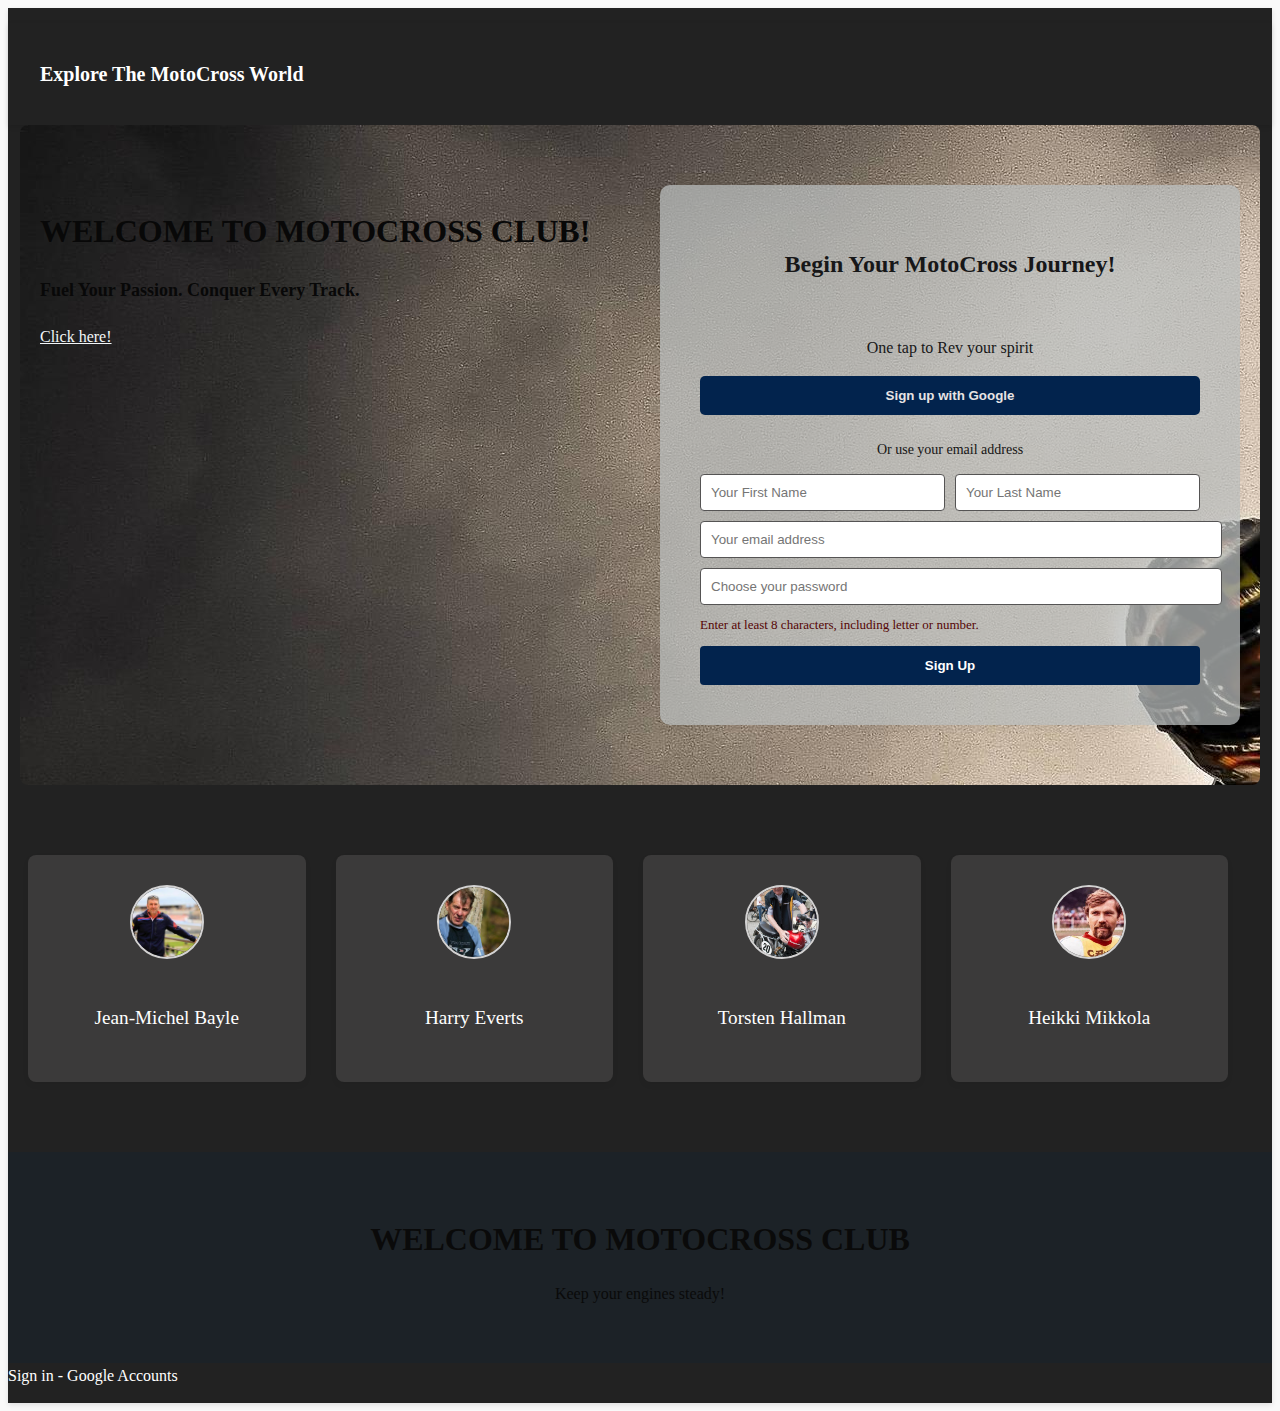
<file: Tiongson_portfolio(final) 1/portfolio-responsive-complete-main/portfolio-responsive-complete-main/projects/Tiongson_FA1/Tiongson_FA1/index.html>
<!DOCTYPE html>
<html lang="en">
<head>
<meta charset="UTF-8">
<meta name="viewport" content="width=device-width, initial-scale=1.0">
<title> Motocross Club.web</title>
<link rel="stylesheet" href="style.css">
</head>
<body>
<header class="top-bar">
<header class="top-bar">
<div class="container">
<span class="logo">Explore The MotoCross World</span>
</div>
</header>
<section class="rider container">
<div class="Rider-left">
<h1>WELCOME TO MOTOCROSS CLUB!</h1>
<p><b>Fuel Your Passion. Conquer Every Track.</b></p>
<a href="https://accounts.google.com/signin" class="Mx-link">Click here!</a>
</div>
<div class="Rider-right">
<div class="signup-box">
<h2 style ="text-align: center;">Begin Your MotoCross Journey!</h2>
<br>
<p style ="text-align: center;" >One tap to Rev your spirit</p>
<button class="google-btn">Sign up with Google</button>
<p class="divider">Or use your email address</p>
<form>
<div class="name-fields">
<input type="text" placeholder="Your First Name" required />
<input type="text" placeholder="Your Last Name" required />
</div>
<input type="email" placeholder="Your email address" required />
<input type="password" placeholder="Choose your password" required />
<small>Enter at least 8 characters, including letter or number.</small>
<button type="submit">Sign Up</button>
</form>
</div>
</div>
</section>
<section class="characters container">
<div class="Rider">
<img src="Jean-Michel Bayle.jpg" alt="User Icon" class="Rider-icon" />
<p style = "color: rgb(255, 255, 255);">Jean-Michel Bayle</p>
</div>
<div class="Rider">
<img src="Harry Everts.jpg" alt="User Icon" class="Rider-icon" />
<p style = "color: rgb(255, 255, 255);">Harry Everts</p>
</div>
<div class="Rider">
<img src="Torsten Hallman.jpg" alt="User Icon" class="Rider-icon" />
<p style = "color: rgb(255, 255, 255);">Torsten Hallman</p>
</div>
<div class="Rider">
<img src="Heikki Mikkola.jpg" alt="User Icon" class="Rider-icon" />
<p style = "color: rgb(255, 255, 255);">Heikki Mikkola</p>
</section>
<footer class="footer">
<h1>WELCOME TO MOTOCROSS CLUB</h1>
<p>Keep your engines steady!</p>
</footer>            
</body>
</html>
Sign in - Google Accounts
</file>
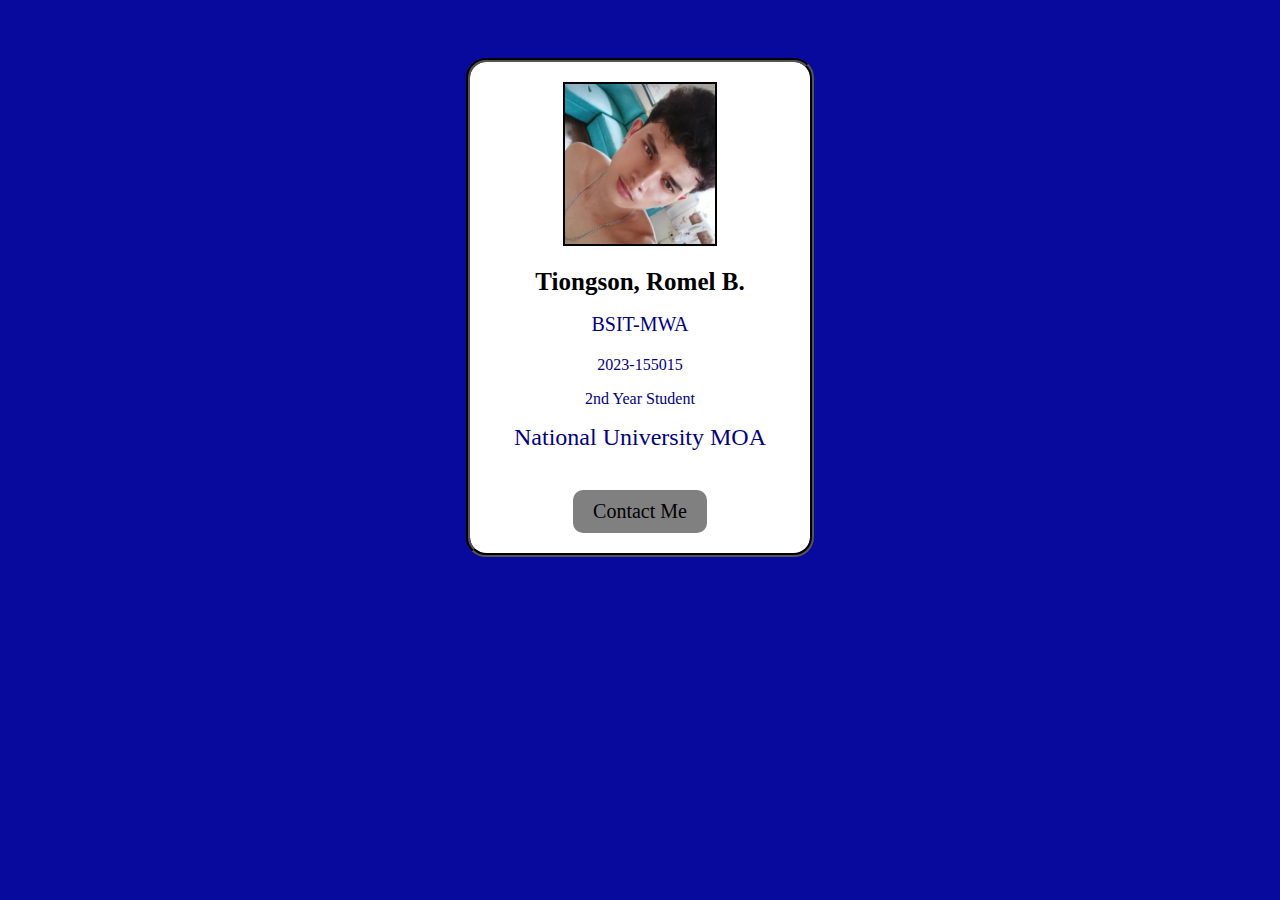
<file: Tiongson_portfolio(final) 1/portfolio-responsive-complete-main/portfolio-responsive-complete-main/projects/MA5_Tiongson (1)/MA5_Tiongson/HTM and CSS zip file/index.html>
<!DOCTYPE html>
<html lang="en">
<head>
  <meta charset="UTF-8">
  <title>My Profile Card</title>
  <link rel="stylesheet" href="css/style.css">
</head>
<body>

  <div class="card">
    <img src="css/Romel.jpg" alt="Profile Photo" class="profile-img">
    <h1>Tiongson, Romel B.</h1>
    <p class="course"> BSIT-MWA </p>
    <p class="idnum"> 2023-155015 </p>
    <p class="title">2nd Year Student</p>
    <p class="schl">National University MOA</p>
    <a href="mailto:plongskirt19@gmail.com">Contact Me</a>
  </div>

</body>
</html>
</file>
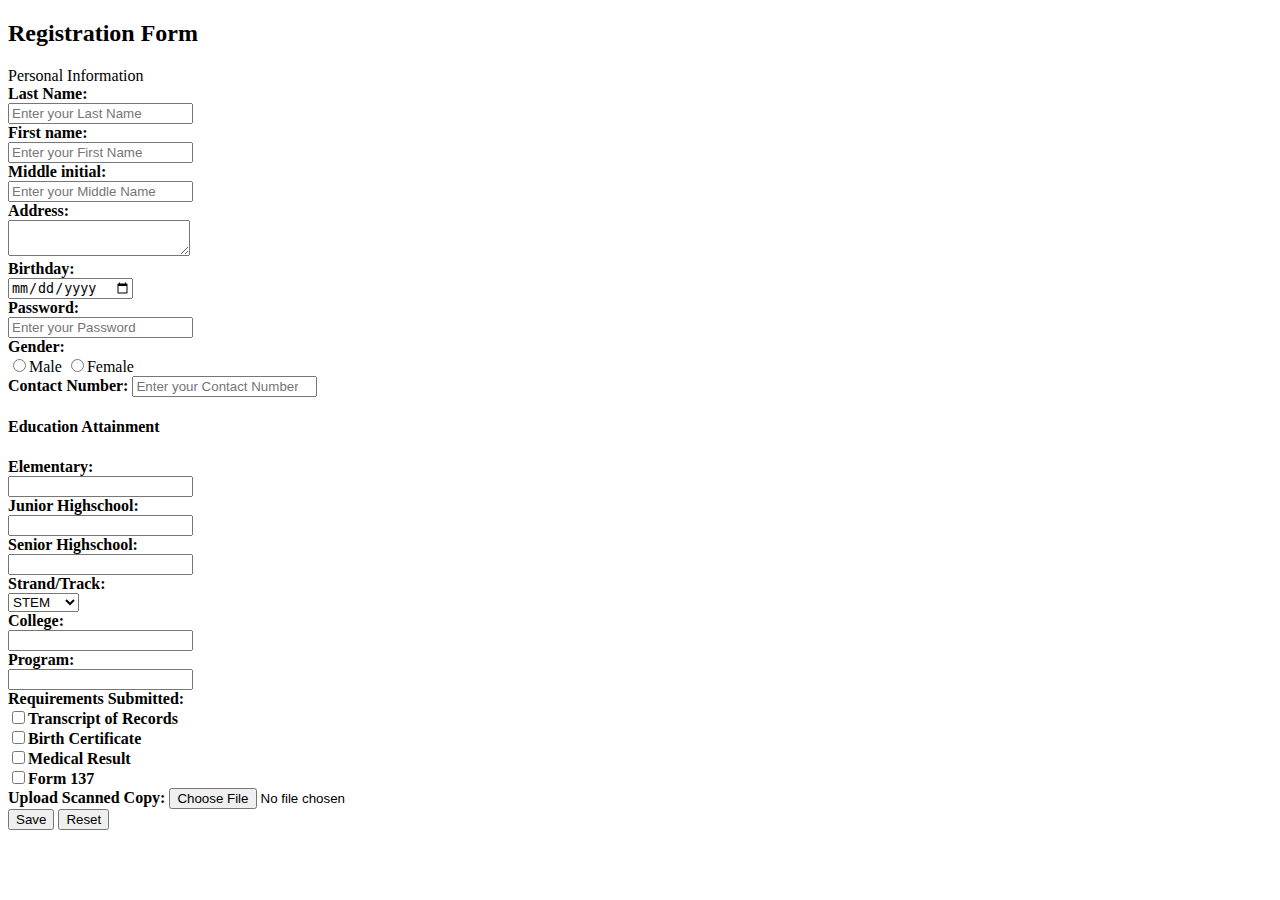
<file: Tiongson_portfolio(final) 1/portfolio-responsive-complete-main/portfolio-responsive-complete-main/projects/MA4_Tiongson.zip/TiongsonHTML/Homepage.html>
<!DOCTYPE html>
<html lang="en">
<head>
<meta charset="UTF-8">
<meta name="viewport" content="width=device-width, initial-scale=1.0">
<title>Rehistration form</title>
</head>
<body>
<div>
<h2><strong> Registration Form</strong></h2>
<strong></strong> Personal Information</strong>
</div>
<div>
<form>
<label><strong>Last Name:</strong></label><br>
<input type="text" name="last_name" placeholder="Enter your Last Name" required><br>
<label><strong> First name:</strong> </label><br>
<input type="text" name="first_name" placeholder="Enter your First Name" required><br>
<label><strong> Middle initial:</strong> </label><br>
<input type="text" name="middle_name" placeholder="Enter your Middle Name" required><br>
<label><strong>Address: </strong> </label><br>
<textarea name="txt_add"></textarea><br>
<label><strong>Birthday:</strong> </label><br>
<input type="date" name="txt_bday" required><br>
<label><strong>Password:</strong> </label><br>
<input type="password" name="password" placeholder="Enter your Password" minlength="3" maxlength="16" required><br>
<label><strong>Gender:</strong> </label><br>
<input type="radio" name="gender" value="male" required>Male
<input type="radio" name="gender" value="female" required>Female<br>
<label><strong>Contact Number:</strong> </label>
<input type="number" name="cn" placeholder="Enter your Contact Number" maxlength="11" required><br>
<h4>Education Attainment</h4>
<label><strong>Elementary:</strong> </label><br>
<input type="text" name="elementary" required><br>
<label><strong>Junior Highschool:</strong> </label><br>
<input type="text" name="juniorhigh" required><br>
<label><strong>Senior Highschool:</strong> </label><br>
<input type="text" name="seniorhigh" required><br>
<label><strong>Strand/Track:</strong> </label><br>
<select>
<option value="ict"><strong>STEM</strong> </option>
<option value="abm"><strong>ABM</strong></option>
<option value="humss"><strong>HUMSS</strong></option>
</select><br>
<label><strong>College:</strong> </label><br>
<input type="text" name="college" required><br>
<label><strong>Program:</strong> </label><br>
<input type="text" name="program" required><br>
<label><strong>Requirements Submitted:</strong> </label><br>
<input type="checkbox" name="tor" value="TOR" required><strong>Transcript of Records</strong><br>
<input type="checkbox" name="bc" value="Birth_Cert" required><strong>Birth Certificate</strong><br>
<input type="checkbox" name="ms" value="med_res" required><strong>Medical Result</strong><br>
<input type="checkbox" name="form137" value="form_137" required><strong>Form 137</strong><br>
<label><strong>Upload Scanned Copy:</strong> </label>
<input type="file" name="fname" value="upload_req" required><br>

 <input type="submit"  value=  "Save"  >
 <input type="button" value="Reset">

</form>
</div>
</body>
</html>
</file>
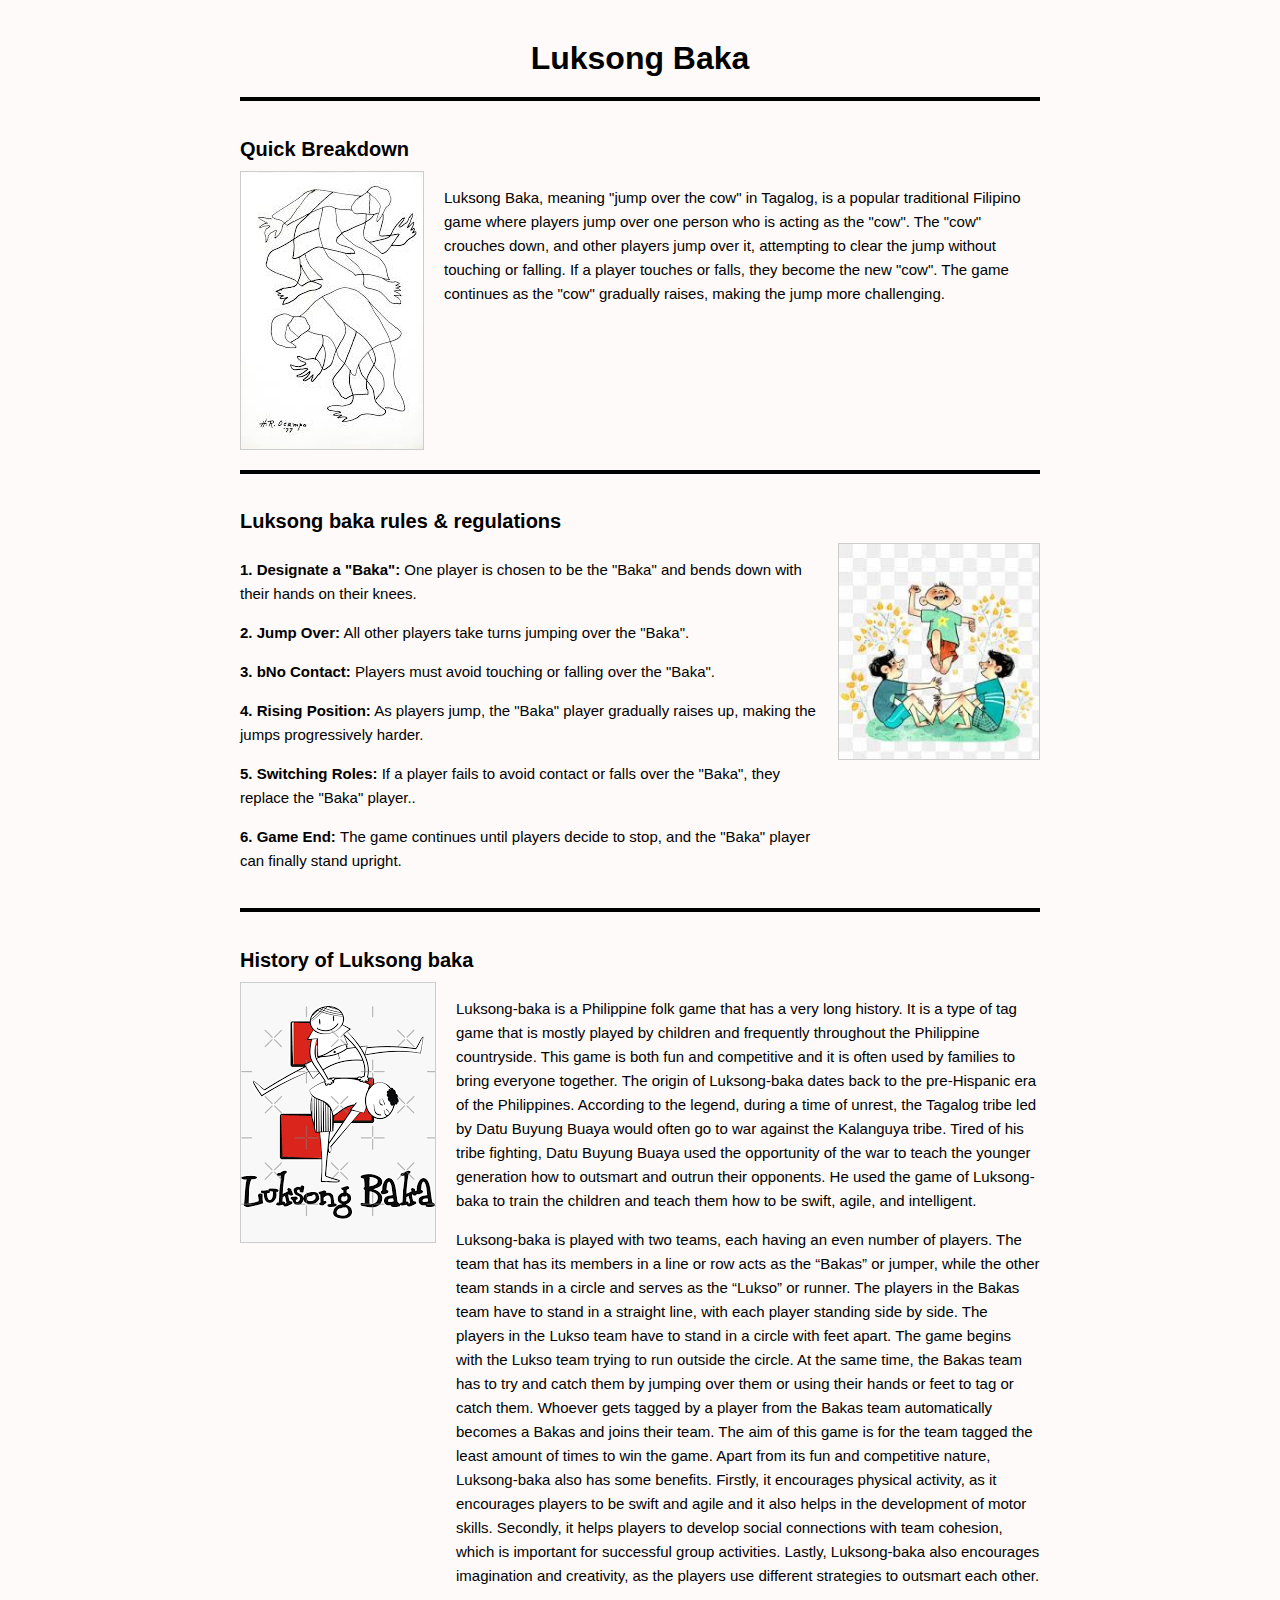
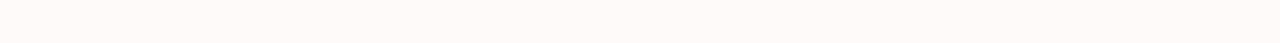
<file: Tiongson_portfolio(final) 1/portfolio-responsive-complete-main/portfolio-responsive-complete-main/projects/MA6_Tiongson.zip/MA6_Tiongson/Homepage.html>
<!DOCTYPE html>
<html lang="en">
<head>
  <meta charset="UTF-8">
  <title>Luksong Baka</title>
  <style>
    body {
      font-family: Arial, sans-serif;
      margin: 40px auto;
      max-width: 800px;
      padding: 0 20px;
      background-color: #fffafa;
      color: #000;
    }
    header {
      text-align: center;
    }
    header h1 {
      font-size: 32px;
      margin-bottom: 10px;
    }
   
   
    .section {
      border-top: 4px solid #000;
      margin-top: 20px;
      padding-top: 20px;
    }
    .section h2 {
      font-size: 20px;
      margin-bottom: 10px;
    }
    .section p {
      font-size: 15px;
      line-height: 1.6;
    }
    .flex-container {
      display: flex;
      justify-content: space-between;
      gap: 20px;
      align-items: flex-start;
      margin-top: 10px;
    }
    .flex-container img {
      width: 200px;
      height: auto;
      border: 1px solid #ccc;
    }
    .icon {
      width: 100px;
      height: auto;
    }
  </style>
</head>
<body>
  
 
  <header>
    <h1>Luksong Baka</h1>
  </header>
 
  <section class="section">
    <h2>Quick Breakdown</h2>
    <div class="flex-container">
      <img src="Baka1.jpg" alt="Baka1" class="icon" >
      <p>Luksong Baka, meaning "jump over the cow" in Tagalog, is a popular traditional Filipino game where players jump over one person who is acting as the "cow". The "cow" crouches down, and other players jump over it, attempting to clear the jump without touching or falling. If a player touches or falls, they become the new "cow". The game continues as the "cow" gradually raises, making the jump more challenging. </p>
    </div>
  </section>
 
  <section class="section">
    <h2>Luksong baka rules & regulations</h2>
    <div class="flex-container">
      <div>
        <p><strong>1. Designate a "Baka":</strong> One player is chosen to be the "Baka" and bends down with their hands on their knees.</p>
        <p><strong>2. Jump Over:</strong> All other players take turns jumping over the "Baka".</p>
        <p><strong>3. bNo Contact: </strong>  Players must avoid touching or falling over the "Baka".</p>
        <p><strong>4. Rising Position:</strong> As players jump, the "Baka" player gradually raises up, making the jumps progressively harder.</p>
        <p><strong>5. Switching Roles:</strong> If a player fails to avoid contact or falls over the "Baka", they replace the "Baka" player..</p>
        <p><strong>6. Game End: </strong> The game continues until players decide to stop, and the "Baka" player can finally stand upright.</p>
      </div>
      <img src="Baka2.jpg" alt="Baka2">
    </div>
  </section>
 
  <section class="section">
    <h2>History of Luksong baka</h2>
    <div class="flex-container">
      <img src="Baka3.png" alt="Baka3">
      <div>
        <p>Luksong-baka is a Philippine folk game that has a very long history. It is a type of tag game that is mostly played by children and frequently throughout the Philippine countryside. This game is both fun and competitive and it is often used by families to bring everyone together.

            The origin of Luksong-baka dates back to the pre-Hispanic era of the Philippines. According to the legend, during a time of unrest, the Tagalog tribe led by Datu Buyung Buaya would often go to war against the Kalanguya tribe. Tired of his tribe fighting, Datu Buyung Buaya used the opportunity of the war to teach the younger generation how to outsmart and outrun their opponents. He used the game of Luksong-baka to train the children and teach them how to be swift, agile, and intelligent.</p>
        <p>Luksong-baka is played with two teams, each having an even number of players. The team that has its members in a line or row acts as the “Bakas” or jumper, while the other team stands in a circle and serves as the “Lukso” or runner. The players in the Bakas team have to stand in a straight line, with each player standing side by side. The players in the Lukso team have to stand in a circle with feet apart. The game begins with the Lukso team trying to run outside the circle. At the same time, the Bakas team has to try and catch them by jumping over them or using their hands or feet to tag or catch them. Whoever gets tagged by a player from the Bakas team automatically becomes a Bakas and joins their team. The aim of this game is for the team tagged the least amount of times to win the game.

            Apart from its fun and competitive nature, Luksong-baka also has some benefits. Firstly, it encourages physical activity, as it encourages players to be swift and agile and it also helps in the development of motor skills. Secondly, it helps players to develop social connections with team cohesion, which is important for successful group activities. Lastly, Luksong-baka also encourages imagination and creativity, as the players use different strategies to outsmart each other.</p>
      </div>
    </div>
  </section>
</body>
</html>
</file>
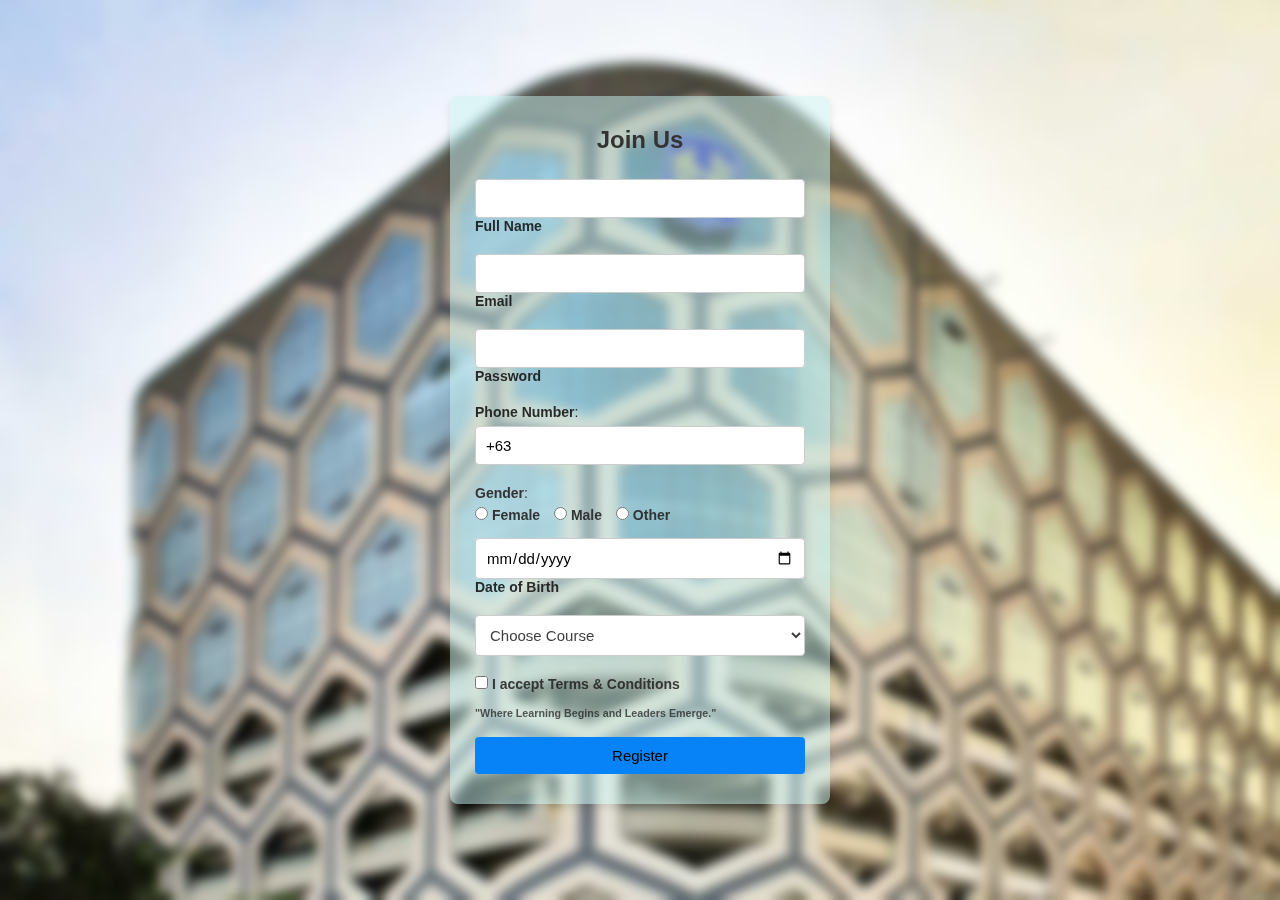
<file: Tiongson_portfolio(final) 1/portfolio-responsive-complete-main/portfolio-responsive-complete-main/projects/ACT2_TIONGSON/ACT2_TIONGSON/ACT2_TIONGSON/act2.html>
<!DOCTYPE html>
<html lang="en">
<head>

    <meta charset="UTF-8" />
    <meta name="viewport" content="width=device-width, initial-scale=1.0"/>
    <title>Velcrest Academy Registration</title>
    <link rel="stylesheet" href="style.css" />
</head>
<body>

<div class="wrapper">
    <form id="registrationForm" class="form-card">
    <h2>Join Us</h2>
<div class="input-box">
    <input type="text" name="fullname" required />
    <label><strong>Full Name</strong></label>
</div>

<div class="input-box">
    <input type="email" name="email" required />
    <label><strong>Email</strong></label>
</div>

<div class="input-box">
    <input type="password" name="password" required />
    <label><strong>Password</strong></label>
</div>

<div class="input-box">
        <label for="phone"><strong>Phone Number</strong>:</label>
        <input type="tel" id="phone" name="phone" value="+63" 
               
               maxlength="11" required>
</div>

<div class="gender-box">
    <p><strong>Gender</strong>:</p>
    <label><input type="radio" name="gender" value="Female" required /> <strong>Female</strong></label>
    <label><input type="radio" name="gender" value="Male" /><strong> Male</strong></label>
    <label><input type="radio" name="gender" value="Other" /> <strong>Other</strong></label>
</div>

<div class="input-box">
    <input type="date" name="dob" required />
    <label class="active"><strong>Date of Birth</strong></label>
</div>

<div class="input-box select-box">
    <select id ="course" required>
    <option value="" disabled selected>Choose Course</option>
    <option value="Business">Accountancy and Management</option>
    <option value="Engineering">Medical Technology</option>
    <option value="BS Architecture">Architecture</option>
    <option value="Doctor of Dental Medicine">Dentistry</option>
    <option value="BS Psychology">Education, Arts and Sciences</option>
    <option value="BS Information Technology">Computing & Information Technologies</option>
    </select>
</div>

<div class="checkbox-box">
    <label><input type="checkbox" name="terms" required /> <strong> I accept Terms & Conditions</strong></label>
</div>
<h6><strong>"Where Learning Begins and Leaders Emerge."</strong></h6><br>
    <button type="submit">Register</button>
    </form>
</div>
    <script src="Logic.js"></script>
</body>
</html>
</file>
<file: Tiongson_portfolio(final) 1/portfolio-responsive-complete-main/portfolio-responsive-complete-main/projects/Tiongson_FA1/Tiongson_FA1/style.css>
body {

    background-color: #f9f9f9;

    color: #333;

    line-height: 1.6;

   }

   .container {

    max-width: 1200px;

    margin: auto;

    padding: 20px;

   }

   .top-bar {

    background-color: #222;

    color: #fff;

    padding: 15px 0;

    box-shadow: 0 2px 5px rgba(0, 0, 0, 0.1);

   }

   .logo {

    font-size: 20px;

    font-weight: bold;

   }

   .rider {

    display: flex;

    flex-wrap: wrap;

    background-image: url('MX2.jpg');

    color: #080808;

    padding: 60px 20px;

    gap: 40px;

    border-radius: 8px;

   }

   .Rider-left {

    flex: 1;

    min-width: 300px;

   }

   .Rider-left h1 {

    font-size: 32px;

    margin-bottom: 15px;

   }

   .Rider-left p {

    font-size: 18px;

    margin-bottom: 20px;

   }

   .Mx-link {

    color: #f2f6f8;

    text-decoration: underline;

   }

   .Rider-right {

    flex: 1;

    min-width: 300px;

   }

   .signup-box {

    background-color: #babdbdbb;

    color: #171718;

    padding: 40px;

    border-radius: 10px;

    box-shadow: 0 4px 10px rgba(0, 0, 0, 0.05);

   }

   .signup-box h2 {

    margin-bottom: 10px;

   }

   .google-btn {

    background-color: #02234d;

    color: rgb(231, 228, 228);

    border: none;

    padding: 12px;

    width: 100%;

    font-weight: bold;

    margin-bottom: 12px;

    border-radius: 5px;

    cursor: pointer;

   }

   .divider {

    text-align: center;

    margin: 12px 0;

    font-size: 14px;

    color: #161515;

   }

   form input {

    display: block;

    width: 100%;

    margin-bottom: 10px;

    padding: 10px;

    border: 1px solid #555454;

    border-radius: 4px;

   }

   .name-fields {

    display: flex;

    gap: 10px;

   }

   form small {

    display: block;

    margin-bottom: 10px;

    color: #550505;

    font-size: 13px;

   }

   form button {

    background-color: #02234d;

    color: white;

    padding: 12px;

    border: none;

    border-radius: 4px;

    cursor: pointer;

    width: 100%;

    font-weight: bold;

   }

   .characters {

    display: grid;

    grid-template-columns: repeat(auto-fit, minmax(250px, 1fr));

    gap: 30px;

    margin: 50px 0;

   }

   .Rider {

    text-align: center;

    font-size: larger;

    background-color: #3b3a3a;

    padding: 30px;

    border-radius: 8px;

    box-shadow: 0 3px 6px rgba(0,0,0,0.05);

   }

   .Rider-icon {

    width: 70px;

    height: 70px;

    object-fit: cover;

    border-radius: 60%;

    margin-bottom: 15px;

    border: 2px solid #d3d2d2;

   }

   .footer {

    background-color: #1c2227;

    text-align: center;

    padding: 40px 20px;

    color: #0a0a0a;

    font-size: 16px;

   }

   .footer h1 {

    margin-bottom: 10px;

   }


.hidden {

    display: none;

   }

   #success-msg {

    margin-top: 10px;

    color: rgb(244, 250, 244);

    font-weight: bold;

   }
</file>
<file: Tiongson_portfolio(final) 1/portfolio-responsive-complete-main/portfolio-responsive-complete-main/projects/MA5_Tiongson (1)/MA5_Tiongson/HTM and CSS zip file/css/style.css>
body {
  font-family: serif;
  font-size: 20px;
  background-color: #080a9e;
  text-align: center;
  padding: 50px;
  color: rgb(122, 122, 122);
}

.card {
  background-color: white;
  width: 300px;
  margin: auto;
  padding: 20px;
  border-radius: 20px;
  border: 4px groove black;
}

.profile-img {
  
  border: 2px solid black;
  width: 150px;
  height: 160px;
}

.title {
  color: rgb(122, 122, 122);
  font-size: 25px;

}

a {
  display: inline-block;
  margin-top: 15px;
  text-decoration: none;
  color: black;
  background-color: gray;
  padding: 10px 20px;
  border-radius: 10px;
}

a:hover {
  background-color: #cedd35;
}

h1 {
  color: black;
  font-size: 25px;
}
.idnum{
  margin-top: 0;
  font-size: medium;
  color: darkblue;
}
.course{
  margin-top: 0;
  font-size: medium;
  color: darkblue;
}
.title{
  margin-top: 0;
  font-size: medium;
  color: darkblue;
}
.schl{
  margin-top: 0;
  font-size: larger;
  color: darkblue;
}
.course{
  margin-top: 0;
  font-size: 20px;
}
</file>
<file: Tiongson_portfolio(final) 1/portfolio-responsive-complete-main/portfolio-responsive-complete-main/projects/ACT2_TIONGSON/ACT2_TIONGSON/ACT2_TIONGSON/style.css>
* {
    box-sizing: border-box;
    margin: 0;
    padding: 0;
    font-family: 'Segoe UI', sans-serif;
   }
   body {
    background-image: url(NU.jpg);
    backdrop-filter: blur(5.7px);
    min-height: 100vh;
    display: flex;
    align-items: center;
    justify-content: center;
   }

   .wrapper {
    width: 50%;
    max-width: 420px;
    padding: 20px;
   }
   .form-card {
    background: #caf3f180;
    backdrop-filter: blur(16px);
    border-radius: 8px;
    padding: 30px 25px;
    box-shadow: 0 4px 8px rgba(0, 0, 0, 0.1);
    color: #333;
   }
   .form-card h2 {
    text-align: center;
    margin-bottom: 25px;
    font-weight: 600;
    color: #333;
   }
   .input-box {
    margin-bottom: 20px;
   }
   .input-box input,
   .select-box select {
    width: 100%;
    padding: 10px;
    background: #fff;
    border: 1px solid #ccc;
    border-radius: 4px;
    font-size: 15px;
   }
   .input-box label {
    display: block;
    margin-bottom: 6px;
    font-size: 14px;
    color: #0e0d0ddc;
   }
   .select-box select {
    color: #222121dc;
   }
   .gender-box {
    margin: 15px 0;
    font-size: 14px;
   }
   .gender-box p {
    margin-bottom: 6px;
    font-weight: 500;
   }
   .gender-box label {
    margin-right: 10px;
   }
   .checkbox-box {
    color: #222121dc;
    margin: 15px 0;
    font-size: 14px;
   }
   button {
    width: 100%;
    padding: 10px;
    background-color: #0783f7;
    color: black;
    border: none;
    border-radius: 4px;
    font-size: 15px;
    cursor: pointer;
    transition: background 0.3s ease;
   }
   h6{
    color: #202020bb;
   }
   button:hover {
    background-color: #0056b3;
   }
</file>
